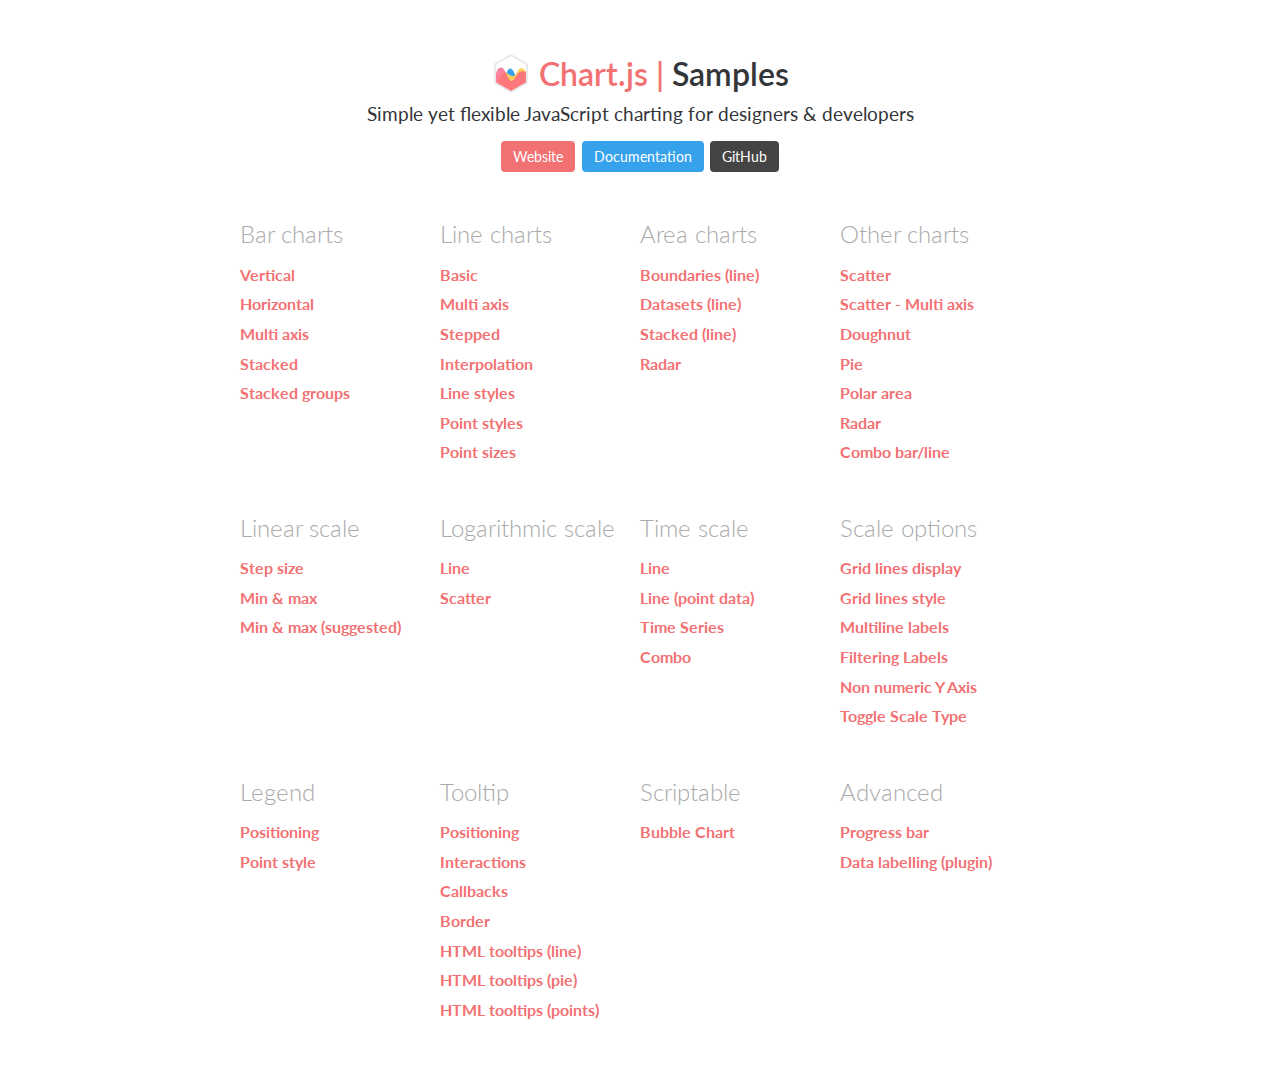
<file: SIH/sentimentanalysis/static/assets/plugins/chart.js/samples/index.html>
<!DOCTYPE html>
<html lang="en-US">
<head>
	<meta charset="utf-8">
	<meta http-equiv="X-UA-Compatible" content="IE=Edge">
	<meta name="viewport" content="width=device-width, initial-scale=1">
	<link rel="stylesheet" type="text/css" href="style.css">
	<link rel="icon" href="favicon.ico">
	<script src="samples.js"></script>
	<script src="utils.js"></script>
	<title>Chart.js samples</title>
</head>
<body>
	<div class="content">
		<div class="header">
			<div class="chartjs-title">Samples</div>
			<div class="chartjs-caption">Simple yet flexible JavaScript charting for designers &amp; developers</div>
			<div class="chartjs-links">
				<a class="btn btn-chartjs" href="http://www.chartjs.org">Website</a>
				<a class="btn btn-docs" href="http://www.chartjs.org/docs">Documentation</a>
				<a class="btn btn-gh" href="https://github.com/chartjs/Chart.js">GitHub</a>
			</div>
		</div>

		<div id="categories" class="samples-categories"></div>
	</div>

	<script>
		function createCategory(item) {
			var el = document.createElement('div');
			el.className = 'samples-category';
			el.innerHTML =
				'<div class="title">' + item.title + '</div>' +
				'<div class="items"></div>';
			return el;
		}

		function createEntry(item) {
			var el = document.createElement('div');
			el.className = 'samples-entry';
			el.innerHTML = '<a class="title" href="' + item.path + '">' + item.title + '</a>';
			return el;
		}

		var categories = document.getElementById('categories');
		Samples.items.forEach(function(item) {
			var category = createCategory(item);
			var children = category.getElementsByClassName('items')[0];

			(item.items || []).forEach(function(item2) {
				children.appendChild(createEntry(item2));
			});

			categories.appendChild(category);
		});
	</script>
</body>
</html>
</file>
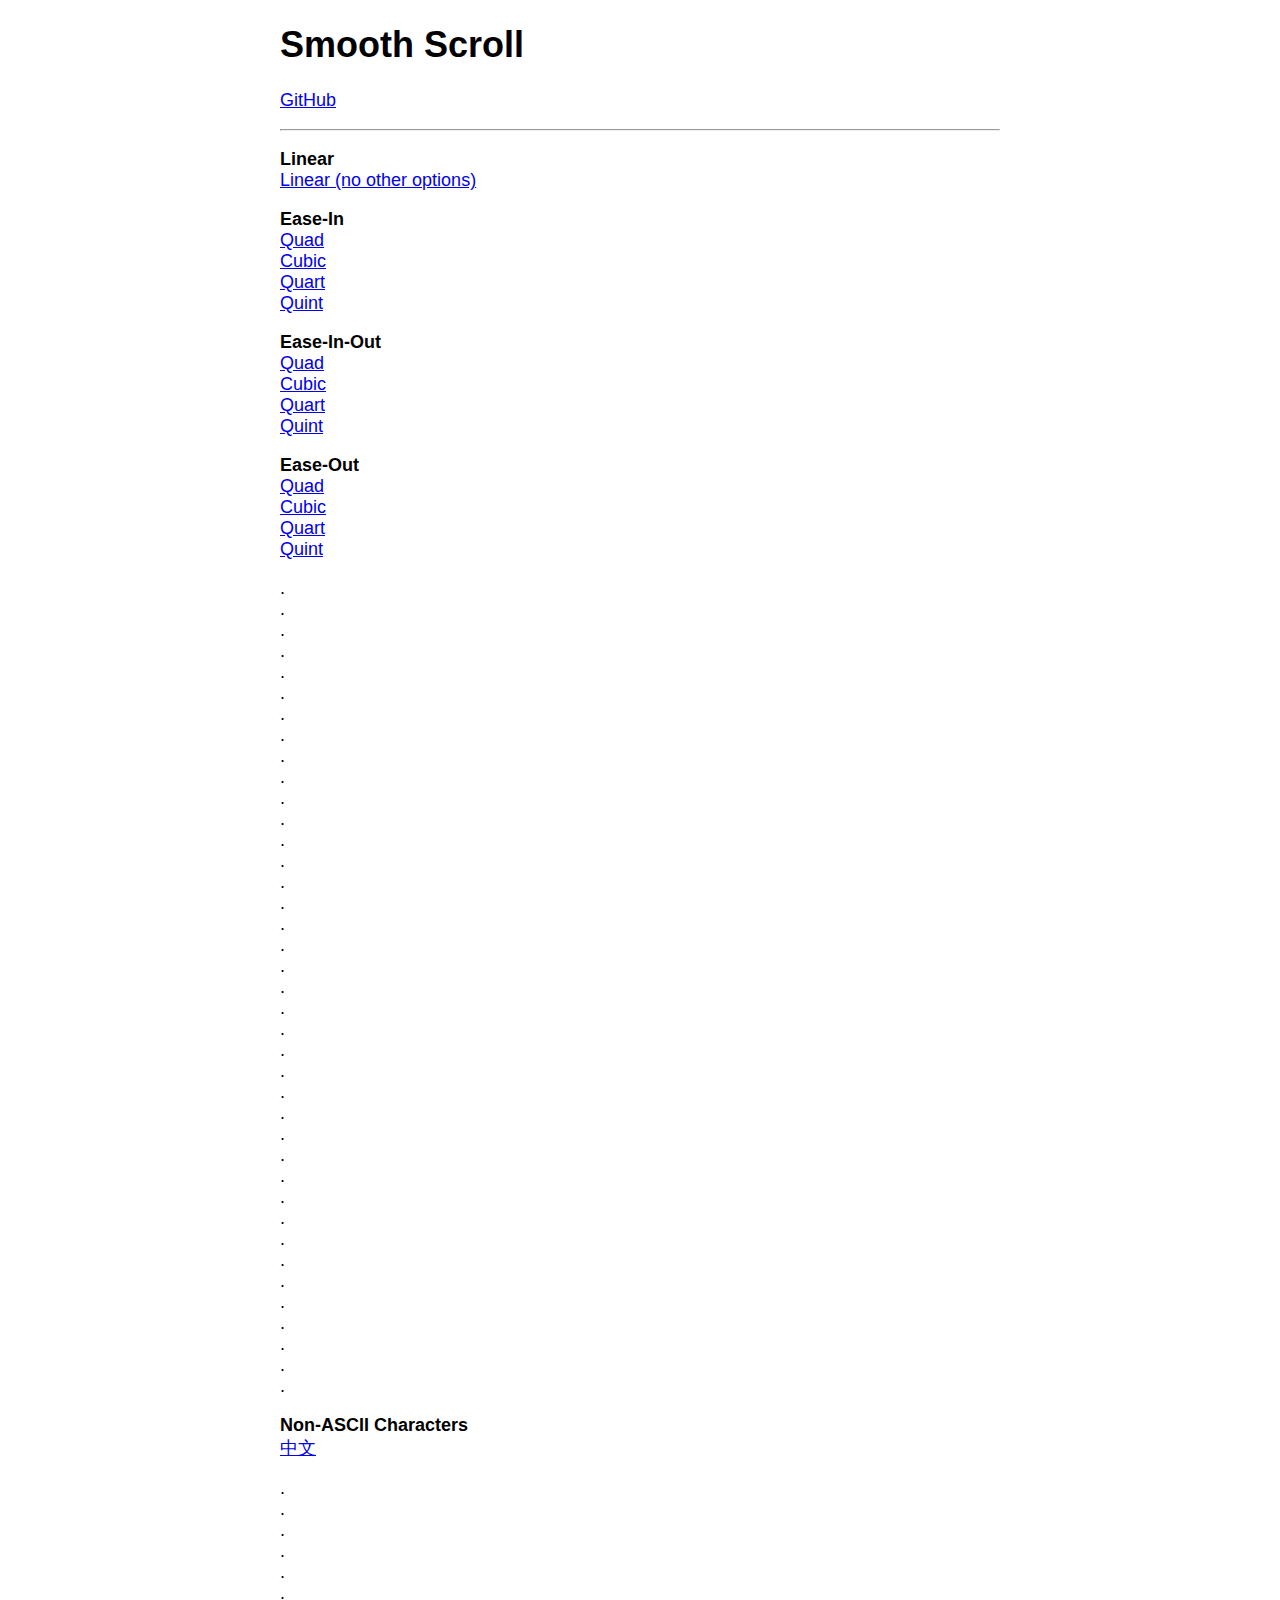
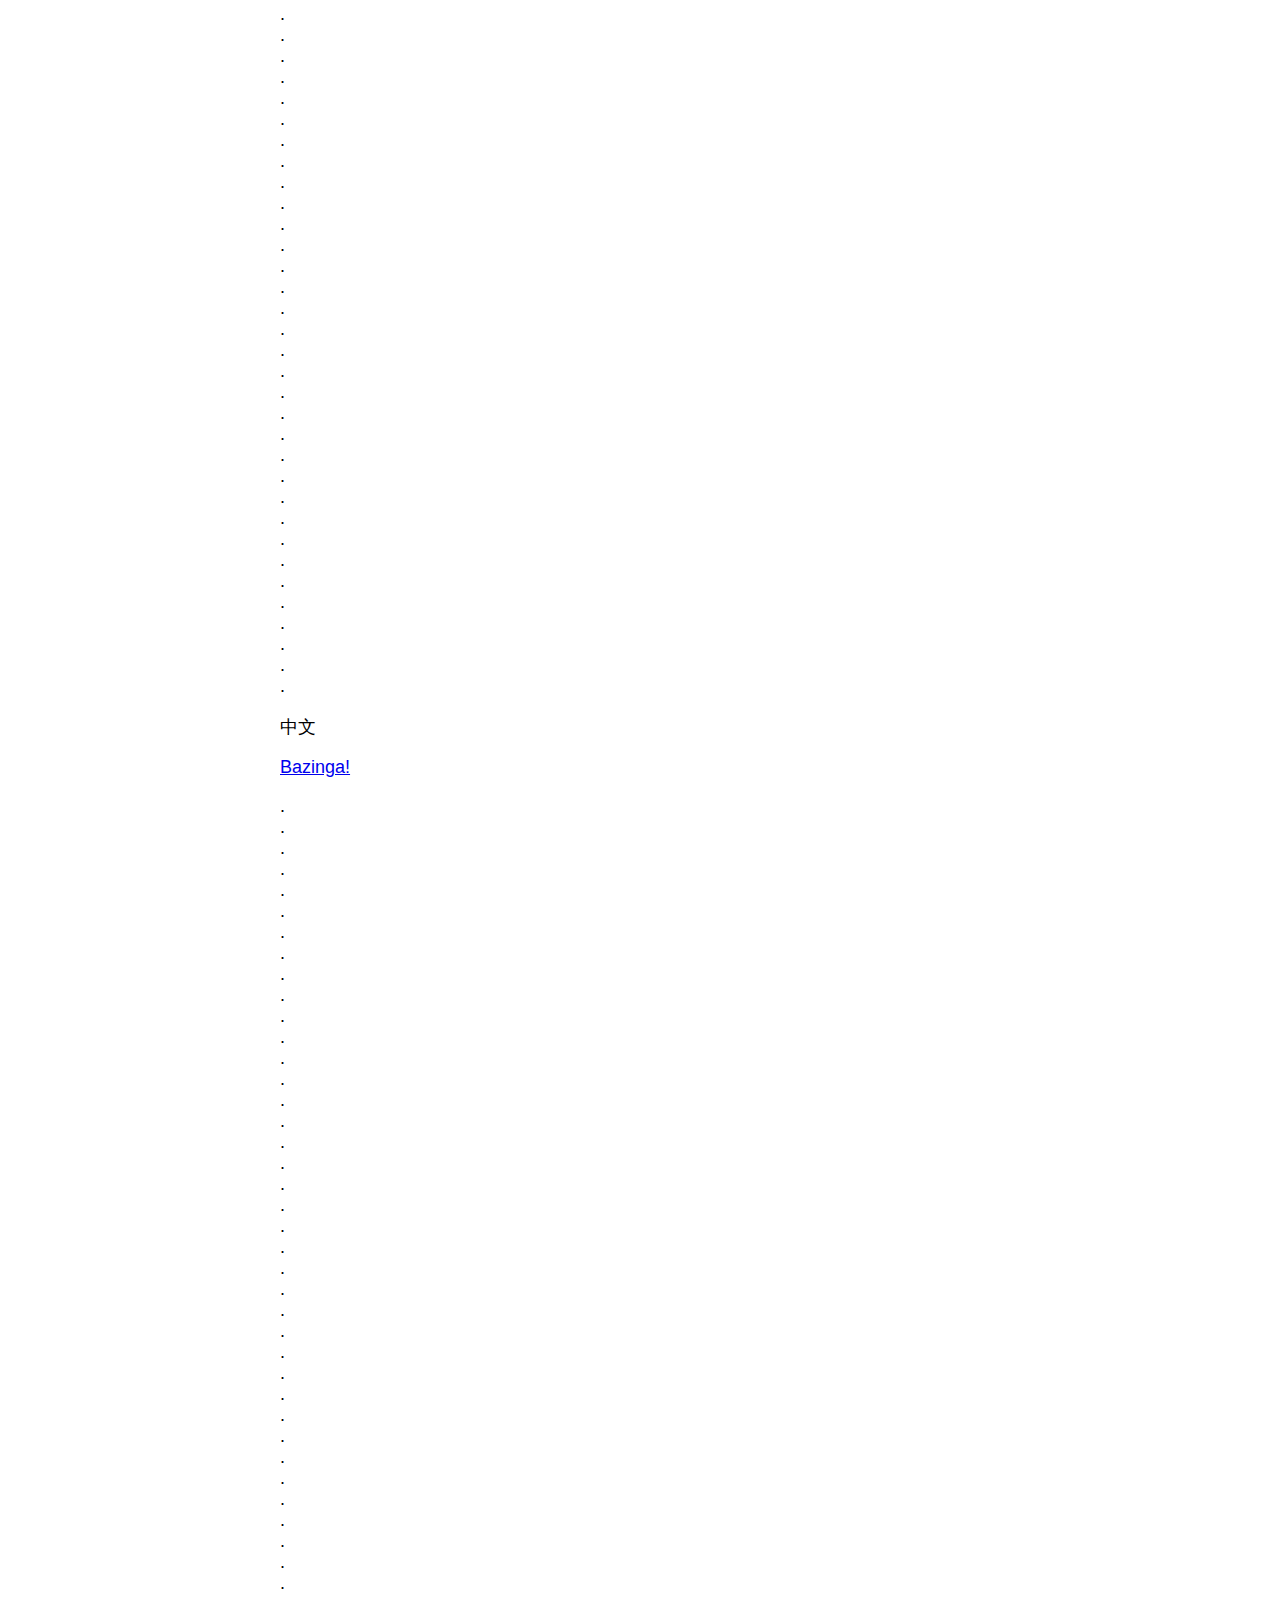
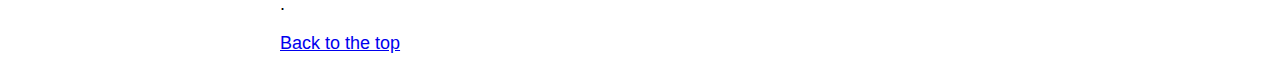
<file: SIH/sentimentanalysis/static/assets/plugins/smooth-scroll/docs/index.html>
<!DOCTYPE html>
<html lang="en">

	<head>
		<meta charset="utf-8">
		<title>Smooth Scroll</title>
		<meta name="viewport" content="width=device-width, initial-scale=1.0">

		<!-- stylesheets -->
		<style type="text/css">
			body {
				font-family: -apple-system, BlinkMacSystemFont, "Segoe UI", "Roboto", "Oxygen", "Ubuntu", "Cantarell", "Fira Sans", "Droid Sans", "Helvetica Neue", sans-serif;
				font-size: 112.5%;
				margin-left: auto;
				margin-right: auto;
				max-width: 40em;
				width: 88%;
			}
		</style>
	</head>

	<body>

		<main id="top">

			<nav>
				<h1>Smooth Scroll</h1>
				<p><a href="https://github.com/cferdinandi/smooth-scroll">GitHub</a></p>
				<hr>
			</nav>

			<section>
<p>
    <strong>Linear</strong><br>
    <a data-easing="linear" href="#bazinga">Linear (no other options)</a><br>
</p>

<p>
    <strong>Ease-In</strong><br>
    <a data-easing="easeInQuad" href="#bazinga">Quad</a><br>
    <a data-easing="easeInCubic" href="#bazinga">Cubic</a><br>
    <a data-easing="easeInQuart" href="#bazinga">Quart</a><br>
    <a data-easing="easeInQuint" href="#bazinga">Quint</a>
</p>

<p>
    <strong>Ease-In-Out</strong><br>
    <a data-easing="easeInOutQuad" href="#bazinga">Quad</a><br>
    <a data-easing="easeInOutCubic" href="#bazinga">Cubic</a><br>
    <a data-easing="easeInOutQuart" href="#bazinga">Quart</a><br>
    <a data-easing="easeInOutQuint" href="#bazinga">Quint</a>
</p>

<p>
    <strong>Ease-Out</strong><br>
    <a data-easing="easeOutQuad" href="#bazinga">Quad</a><br>
    <a data-easing="easeOutCubic" href="#bazinga">Cubic</a><br>
    <a data-easing="easeOutQuart" href="#bazinga">Quart</a><br>
    <a data-easing="easeOutQuint" href="#bazinga">Quint</a>
</p>

<p>
    .<br>.<br>.<br>.<br>.<br>.<br>.<br>.<br>.<br>.<br>.<br>.<br>.<br>
    .<br>.<br>.<br>.<br>.<br>.<br>.<br>.<br>.<br>.<br>.<br>.<br>.<br>
    .<br>.<br>.<br>.<br>.<br>.<br>.<br>.<br>.<br>.<br>.<br>.<br>.
</p>

<p>
    <strong>Non-ASCII Characters</strong><br>
    <a href="#中文">中文</a>
</p>

<p>
    .<br>.<br>.<br>.<br>.<br>.<br>.<br>.<br>.<br>.<br>.<br>.<br>.<br>
    .<br>.<br>.<br>.<br>.<br>.<br>.<br>.<br>.<br>.<br>.<br>.<br>.<br>
    .<br>.<br>.<br>.<br>.<br>.<br>.<br>.<br>.<br>.<br>.<br>.<br>.
</p>

<p id="中文">中文</p>

<p id="bazinga"><a href="#1@#%^-bottom">Bazinga!</a></p>

<p>
    .<br>.<br>.<br>.<br>.<br>.<br>.<br>.<br>.<br>.<br>.<br>.<br>.<br>
    .<br>.<br>.<br>.<br>.<br>.<br>.<br>.<br>.<br>.<br>.<br>.<br>.<br>
    .<br>.<br>.<br>.<br>.<br>.<br>.<br>.<br>.<br>.<br>.<br>.<br>.
</p>

<p id="1@#%^-bottom"><a href="#">Back to the top</a></p>
			</section>
		</main>

		<!-- Javascript -->
		<script src="dist/js/smooth-scroll.polyfills.min.js"></script>
		<script>
			var scroll = new SmoothScroll('a[href*="#"]:not([data-easing])');

			var linear = new SmoothScroll('[data-easing="linear"]', {easing: 'linear'});

			var easeInQuad = new SmoothScroll('[data-easing="easeInQuad"]', {easing: 'easeInQuad'});
			var easeInCubic = new SmoothScroll('[data-easing="easeInCubic"]', {easing: 'easeInCubic'});
			var easeInQuart = new SmoothScroll('[data-easing="easeInQuart"]', {easing: 'easeInQuart'});
			var easeInQuint = new SmoothScroll('[data-easing="easeInQuint"]', {easing: 'easeInQuint'});

			var easeInOutQuad = new SmoothScroll('[data-easing="easeInOutQuad"]', {easing: 'easeInOutQuad'});
			var easeInOutCubic = new SmoothScroll('[data-easing="easeInOutCubic"]', {easing: 'easeInOutCubic'});
			var easeInOutQuart = new SmoothScroll('[data-easing="easeInOutQuart"]', {easing: 'easeInOutQuart'});
			var easeInOutQuint = new SmoothScroll('[data-easing="easeInOutQuint"]', {easing: 'easeInOutQuint'});

			var easeOutQuad = new SmoothScroll('[data-easing="easeOutQuad"]', {easing: 'easeOutQuad'});
			var easeOutCubic = new SmoothScroll('[data-easing="easeOutCubic"]', {easing: 'easeOutCubic'});
			var easeOutQuart = new SmoothScroll('[data-easing="easeOutQuart"]', {easing: 'easeOutQuart'});
			var easeOutQuint = new SmoothScroll('[data-easing="easeOutQuint"]', {easing: 'easeOutQuint'});
		</script>


	</body>
</html>
</file>
<file: SIH/sentimentanalysis/static/assets/plugins/chart.js/samples/style.css>
@import url('https://maxcdn.bootstrapcdn.com/font-awesome/4.7.0/css/font-awesome.min.css');
@import url('https://fonts.googleapis.com/css?family=Lato:100,300,400,700,900');

body, html {
	color: #333538;
	font-family: 'Lato', sans-serif;
	line-height: 1.6;
	padding: 0;
	margin: 0;
}

a {
	color: #f27173;
	text-decoration: none;
}

a:hover {
	color: #e25f5f;
	text-decoration: underline;
}

.content {
	max-width: 800px;
	margin: auto;
	padding: 16px 32px;
}

.header {
	text-align: center;
	padding: 32px 0;
}

.wrapper {
	min-height: 400px;
	padding: 16px 0;
	position: relative;
}

.wrapper.col-2 {
	display: inline-block;
	min-height: 256px;
	width: 49%;
}

@media (max-width: 400px) {
	.wrapper.col-2 {
		width: 100%
	}
}

.wrapper canvas {
	-moz-user-select: none;
	-webkit-user-select: none;
	-ms-user-select: none;
}

.toolbar {
	display: flex;
}

.toolbar > * {
	margin: 0 8px 0 0;
}

.btn {
	background-color: #aaa;
	border-radius: 4px;
	color: white;
	padding: 0.25rem 0.75rem;
}

.btn .fa {
	font-size: 1rem;
}

.btn:hover {
	background-color: #888;
	color: white;
	text-decoration: none;
}

.btn-chartjs { background-color: #f27173; }
.btn-chartjs:hover { background-color: #e25f5f; }
.btn-docs:hover { background-color: #2793db; }
.btn-docs { background-color: #36A2EB; }
.btn-docs:hover { background-color: #2793db; }
.btn-gh { background-color: #444; }
.btn-gh:hover { background-color: #333; }

.btn-on {
	border-style: inset;
}

.chartjs-title {
	font-size: 2rem;
	font-weight: 600;
	white-space: nowrap;
}

.chartjs-title::before {
	background-image: url(logo.svg);
	background-position: left center;
	background-repeat: no-repeat;
	background-size: 40px;
	content: 'Chart.js | ';
	color: #f27173;
	font-weight: 600;
	padding-left: 48px;
}

.chartjs-caption {
	font-size: 1.2rem;
}

.chartjs-links {
	display: flex;
	justify-content: center;
	padding: 8px 0;
}

.chartjs-links a {
	align-items: center;
	display: flex;
	font-size: 0.9rem;
	margin: 0.2rem;
}

.chartjs-links .fa:before {
	margin-right: 0.5em;
}

.samples-category {
	display: inline-block;
	margin-bottom: 32px;
	vertical-align: top;
	width: 25%;
}

.samples-category > .title {
	color: #aaa;
	font-weight: 300;
	font-size: 1.5rem;
}

.samples-category:hover > .title {
	color: black;
}

.samples-category > .items {
	padding: 8px 0;
}

.samples-entry {
	padding: 0 0 4px 0;
}

.samples-entry > .title {
	font-weight: 700;
}

@media (max-width: 640px) {
	.samples-category { width: 33%; }
}

@media (max-width: 512px) {
	.samples-category { width: 50%; }
}

@media (max-width: 420px) {
	.chartjs-caption { font-size: 1.05rem; }
	.chartjs-title::before { content: ''; }
	.chartjs-links a { flex-direction: column; }
	.chartjs-links .fa { margin: 0 }
	.samples-category { width: 100%; }
}

.analyser table {
	color: #333;
	font-size: 0.9rem;
	margin: 8px 0;
	width: 100%
}

.analyser th {
	background-color: #f0f0f0;
	padding: 2px;
}

.analyser td {
	padding: 2px;
	text-align: center;
}
</file>
